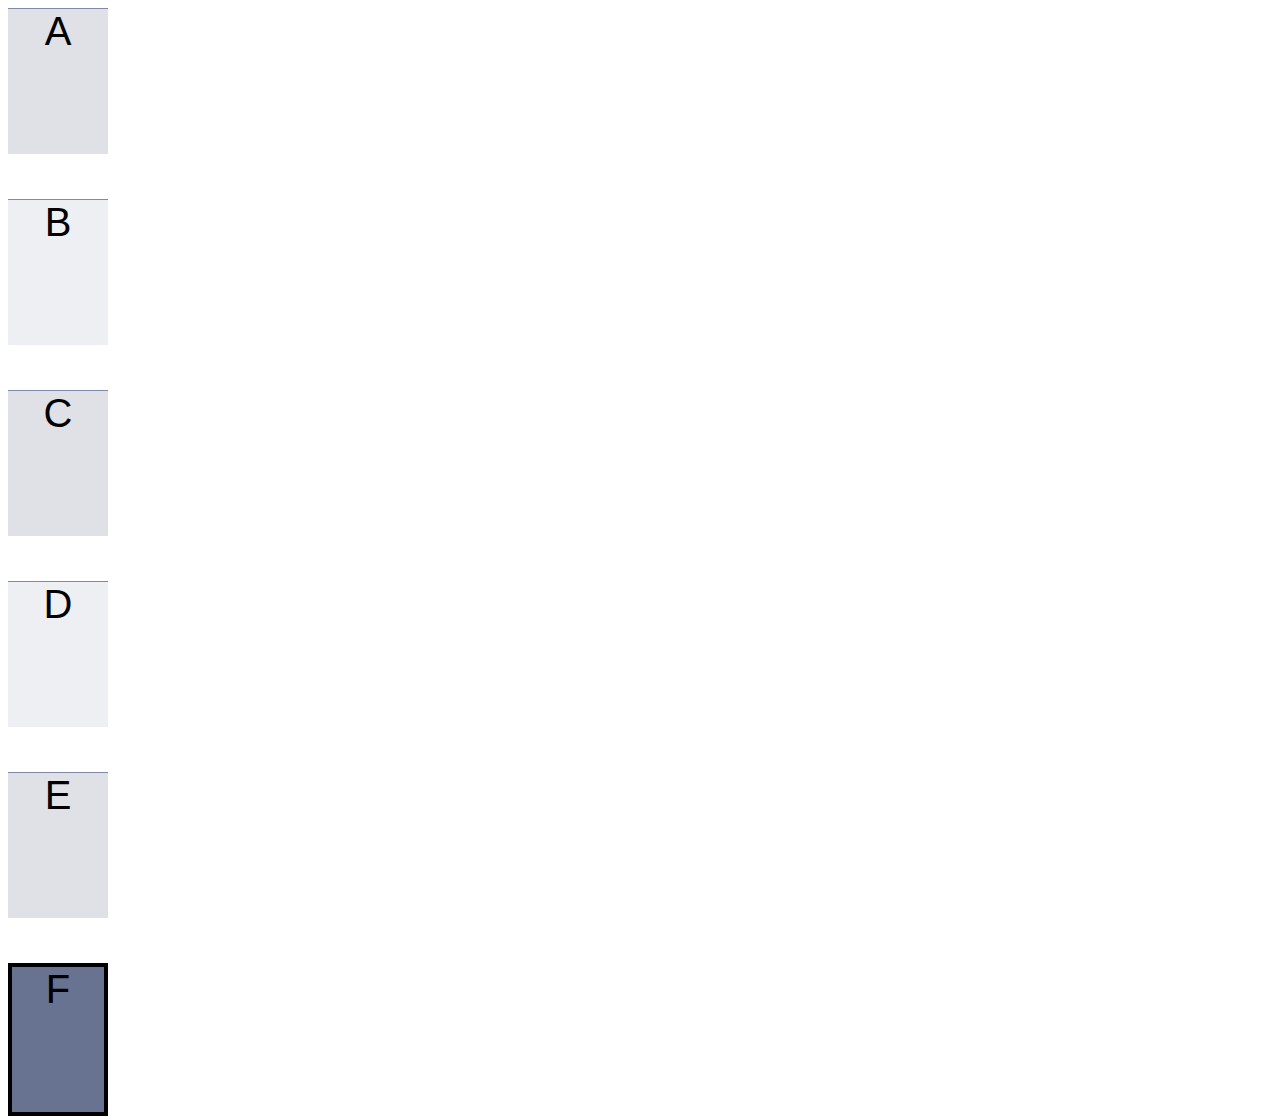
<file: HW2/index.html>
<!DOCTYPE html>
<html lang="en">
<head>
    <meta charset="UTF-8">
    <meta name="viewport" content="width=device-width, initial-scale=1.0">
    <link rel="stylesheet" href="styles.css">
    <title>CS142 Project#1</title>
</head>
<body>
    <div class="Note">
        <div class="A">A</div>
        <br>
        <div class="B">B</div>
        <br>
        <div class="C">C</div>
        <br>
        <div class="D">D</div>
        <br>
        <div class="E">E</div>
        <br>
        <div class="F">F</div>
    </div>
    <style></style>
</body>
</html>
</file>
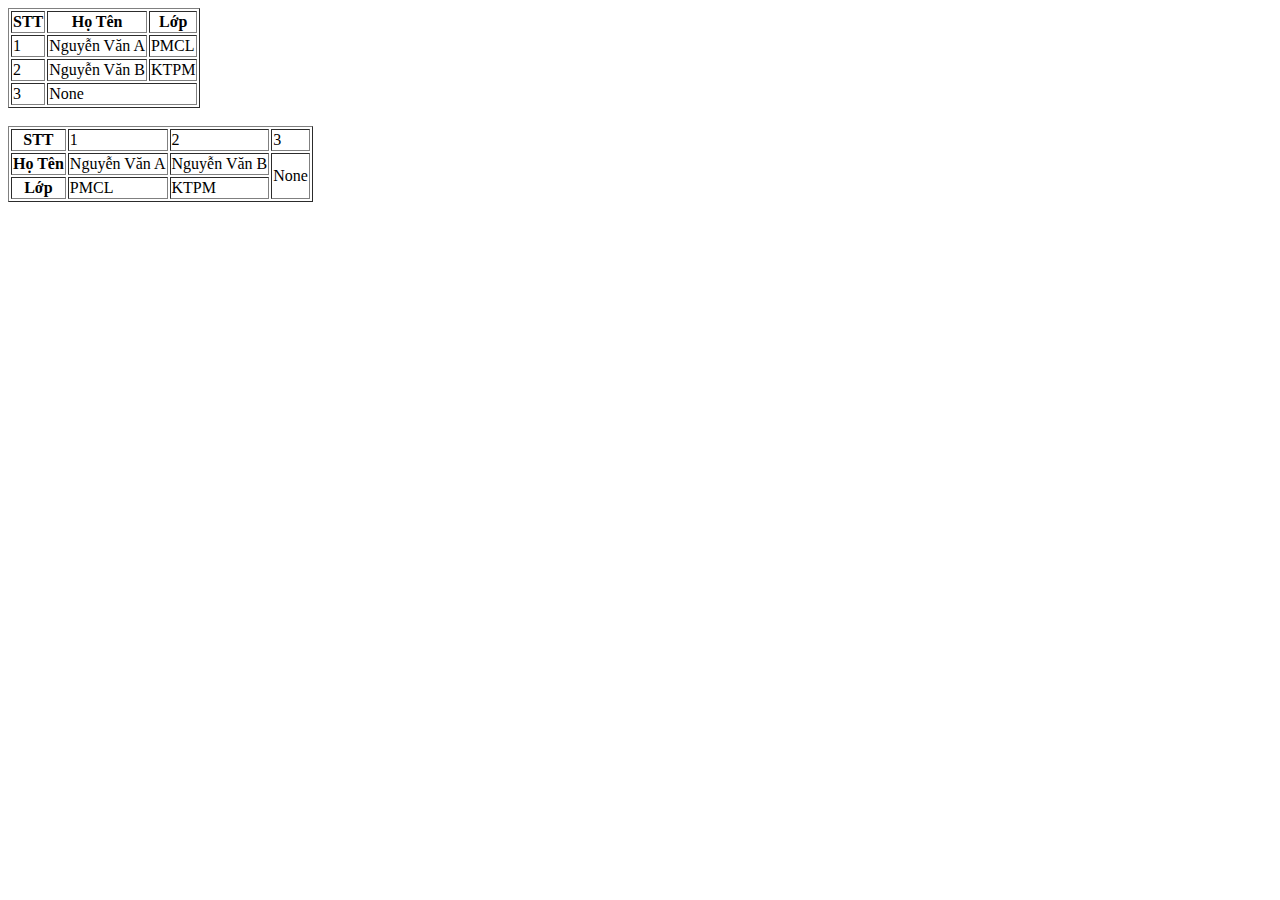
<file: index2.html>
<!DOCTYPE html>
<html lang="en">
<head>
    <meta charset="UTF-8">
    <meta name="viewport" content="width=device-width, initial-scale=1.0">
    <title>Excercise 1</title>
</head>
<body>
    <table border="1">
        <tr>
            <th>STT</th>
            <th>Họ Tên</th>
            <th>Lớp</th>
        </tr>
        <tr>
            <td>1</td>
            <td>Nguyễn Văn A</td>
            <td>PMCL</td>
        </tr>
        <tr>
            <td>2</td>
            <td>Nguyễn Văn B</td>
            <td>KTPM</td>
        </tr>
        <tr>
            <td>3</td>
            <td colspan="2">None</td>

        </tr>
    </table>
    <br>
    <table border="1">
        <tr>
            <th>STT</th>
            <td>1</td>
            <td>2</td>
            <td>3</td>
        </tr>
        <tr>
            <th>Họ Tên</th>
            <td>Nguyễn Văn A</td>
            <td>Nguyễn Văn B</td>
            <td rowspan="2">None</td>
        </tr>
        <tr>
            <th>Lớp</th>
            <td>PMCL</td>
            <td>KTPM</td>
        </tr>
    </table>

</body>
</html>
</file>
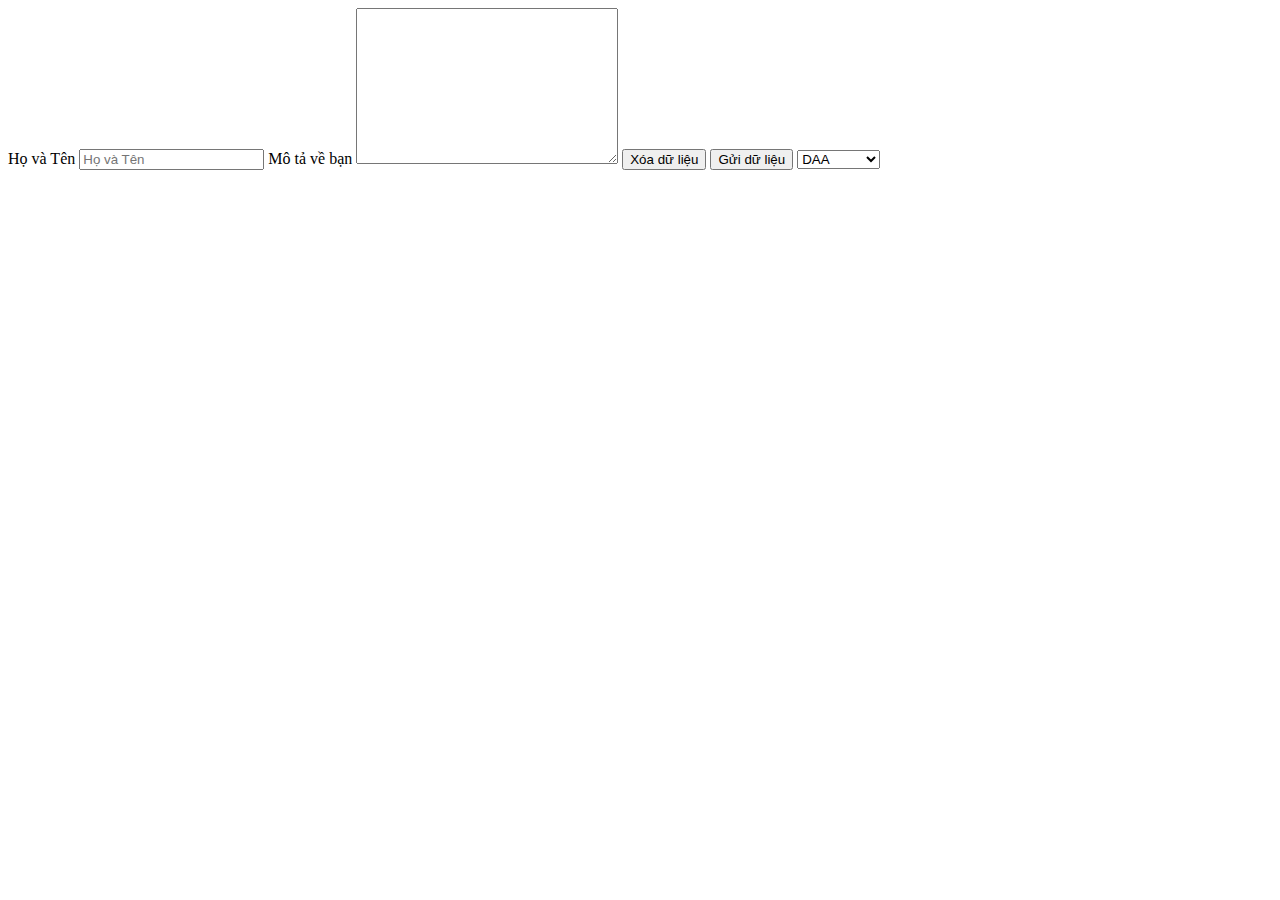
<file: index3.html>
<!DOCTYPE html>
<html lang="en">
<head>
    <meta charset="UTF-8">
    <meta name="viewport" content="width=device-width, initial-scale=1.0">
    <title>HTML5</title>
</head>
<body>
    <form action="" method="GET" accept-charset="UTF-8">
        <!--action: java script
            method: GET/PORT/PUSH/PATCH/DELETE-->
            <label for="full-name">Họ và Tên</label>
            <input type="text" name="full-name" value="" placeholder="Họ và Tên">
            <label for="about-your-seft">Mô tả về bạn</label>
            <textarea name="about-your-seft" id="" cols="30" rows="10"></textarea>
            <button>Xóa dữ liệu</button>
            <input type="submit" value="Gửi dữ liệu">
            <select name="" id="">
                <optgroup label="UIT">
                    <option value="">DAA</option>
                    <option value="">website</option>
                </optgroup>
                <optgroup label="Mạng xã hội">
                    <option value="">FB</option>
                    <option value="">Zalo</option>
                </optgroup>
            </select>      
    </form>
</body>
</html>
</file>
<file: HW2/styles.css>
.A{
    border-color: rgb(40, 135, 218);
    background-color: #dfe1e7;
    flex-wrap: nowrap;
    border-top: 1px solid rgb(129, 137, 171);
    padding-bottom: 100px;
    font-size: 40px;
    text-align: center;

}
.B{
    border-color: rgb(40, 135, 218);
    background-color: #eeeff2;
    flex-wrap: nowrap;
    border-top: 1px solid rgb(129, 137, 171);
    padding-bottom: 100px;
    font-size: 40px;
    text-align: center;
}
.C{
    border-color: rgb(40, 135, 218);
    background-color: #dfe1e7;
    flex-wrap: nowrap;
    border-top: 1px solid rgb(129, 137, 171);
    padding-bottom: 100px;
    font-size: 40px;
    text-align: center;
}
.D{
    border-color: rgb(40, 135, 218);
    background-color: #eeeff2;
    flex-wrap: nowrap;
    border-top: 1px solid rgb(129, 137, 171);
    padding-bottom: 100px;
    font-size: 40px;
    text-align: center;
}
.E{
    border-color: rgb(40, 135, 218);
    background-color: #dfe1e7;
    flex-wrap: nowrap;
    border-top: 1px solid rgb(129, 137, 171);
    padding-bottom: 100px;
    font-size: 40px;
    text-align: center;
}
.F{
    border-color: rgb(40, 135, 218);
    background-color: #687291;
    flex-wrap: nowrap;
    border: 4px solid black;
    padding-bottom: 100px;
    font-size: 40px;
    text-align: center;

}

.Note{
    font-family: 'Segoe UI', Tahoma, Geneva, Verdana, sans-serif;
    font-size: 40px;
    height: 100px;
    width: 100px;

}
</file>
